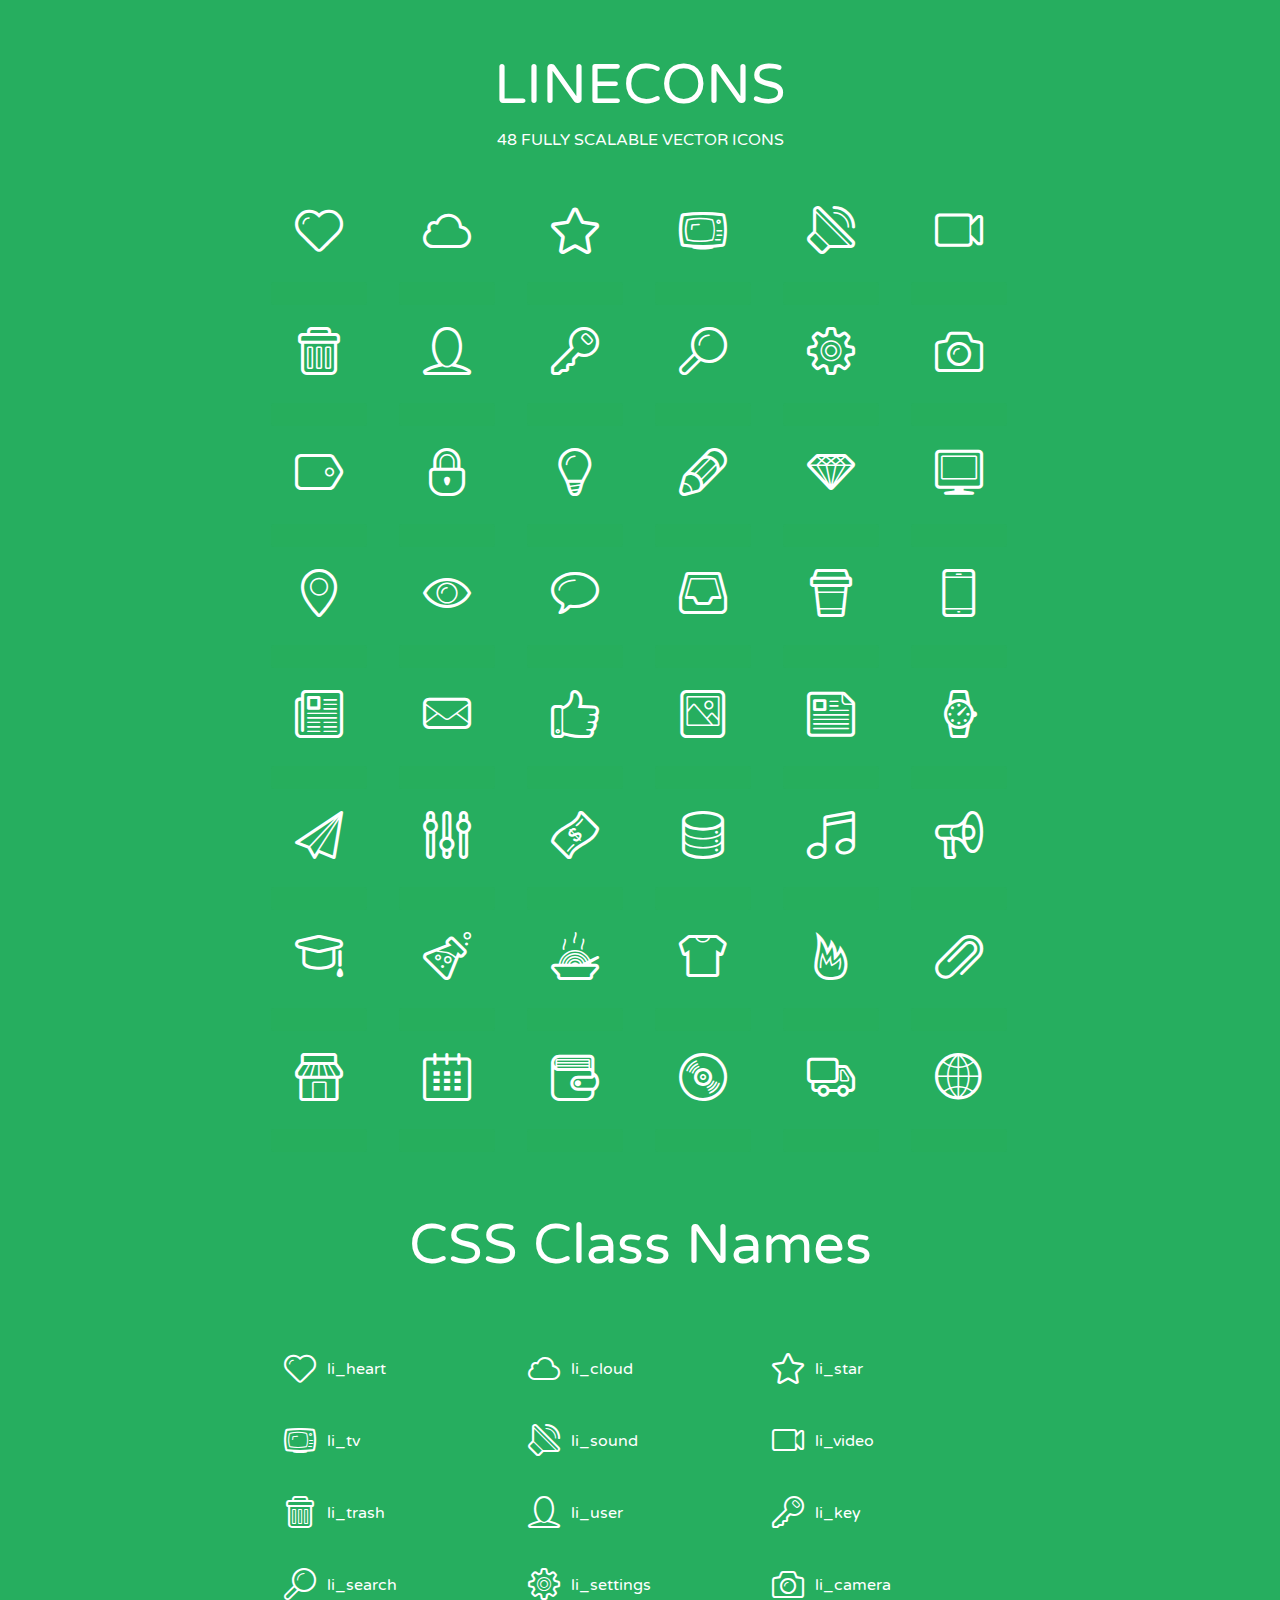
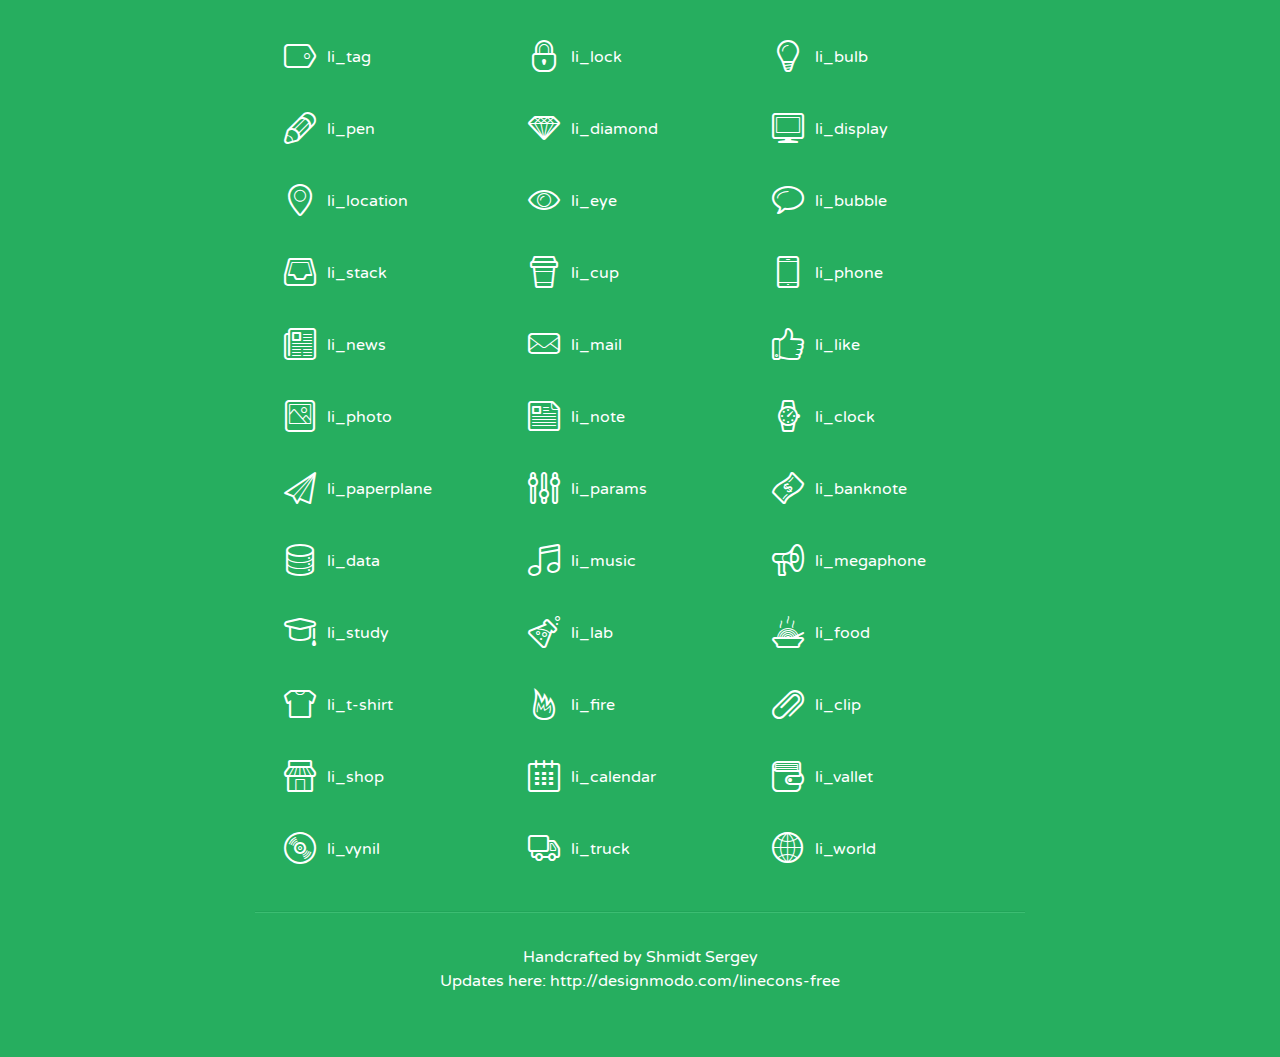
<file: src/main/resources/static/assets/lineicons/index.html>
<!doctype html>
<html>
<head>
<title>LINECONS - 48 Fully Scalable Vector Icons</title>
<link rel="stylesheet" href="style.css" />
<link href='http://fonts.googleapis.com/css?family=Varela+Round' rel='stylesheet' type='text/css'>
<!--[if lte IE 7]><script src="lte-ie7.js"></script><![endif]-->

<!-- 

Thanks http://icomoon.io/app/ for amazing service!

-->


<style>
	section, header, footer {display: block;}
	body {
		font-family: 'Varela Round', sans-serif;
		color: #333333;
		line-height: 1.5;
		font-size: 16px;
		background:#26ae5f;
		color:white;
		-moz-text-shadow: 0 1px 1px rgba(0, 0, 0, 0.21);
		-webkit-text-shadow: 0 1px 1px rgba(0, 0, 0, 0.21);
	}
	* {
		-moz-box-sizing: border-box;
		-webkit-box-sizing: border-box;
		box-sizing: border-box;
		margin: 0;
		padding: 0;
	}
	.glyph {
		float: left;
		text-align: center;
		padding: .5em;
		margin: 0 .5em;
		width: 7em;
		border-radius: .375em;
		top:0;
		position:relative;
		-webkit-transition:0.2s ease-in;
		-o-transition:0.2s ease-in;
		-moz-transition:0.2s ease-in;
		-ie-transition:0.2s ease-in;
		transition:0.2s ease-in;
	}
	.glyph input {
		width: 100%;
		text-align: center;
		font-family: consolas, monospace;
		border-radius:3px;
		border:none;
		padding:4px;
		background:#26AE5C;
		color:#26AE5C;
		-webkit-transition:0.2s ease-in;
		-o-transition:0.2s ease-in;
		-moz-transition:0.2s ease-in;
		-ie-transition:0.2s ease-in;
		transition:0.2s ease-in;
	}
	.glyph:hover input {
		background:#26ae5f;
		padding:4px;
		color:#ffffff;
	}
	.glyph:hover {
		-webkit-transition: all 0.5s ease-out;
		background:#222821;
		color:#fff;
		text-shadow: none;
		-moz-text-shadow: none;
		-webkit-text-shadow: none;
		top:-5px;
		position:relative;
	}
	.glyph input, .mtm {
		margin-top: .75em;
	}
	.w-main {
		width: 770px;
		text-align:center;
	}
	.centered {
		margin-left: auto;
		margin-right: auto;
	}
	.fs1 {
		font-size: 3em;
	}
	header {
		margin: 2em 0;
		padding-bottom: .5em;
	}
	header h1 {
		font-size: 3.5em;
		font-weight: normal;
	}
	.clearfix:before, .clearfix:after { content: ""; display: table; }
	.clearfix:after, .clear { clear: both; }
	footer {
		margin: 2em 0;
		padding: 2em 0;
		border-top: 1px solid rgb(60, 189, 114);
		box-shadow: 0 -1px rgb(33, 165, 89);
	}
	a, a:visited {
		color: #ffffff; text-decoration:none;
	}
	a:hover, a:focus {color: #222821; text-decoration:none;}
	.box1 {
		display: inline-block;
		width: 14em;
		padding: .25em .5em;
		margin: .5em 1em .5em 0;
		text-align:left;
		
	}
	.box1 span { 
		font-size:2em;
		position: relative;
		top: 0.25em;
		margin-right: 0.1em;
	}
</style>
</head>
<body>
	<div class="w-main centered">
	<section class="mtm clearfix" id="glyphs">
	<header>
		<h1>LINECONS</h1>
		<p>48 FULLY SCALABLE VECTOR ICONS</p>
	</header>
	<div class="glyph">
		<div class="fs1" aria-hidden="true" data-icon="&#xe000;"></div>
		<input type="text" readonly="readonly" value="&amp;#xe000;" />
	</div>
	<div class="glyph">
		<div class="fs1" aria-hidden="true" data-icon="&#xe001;"></div>
		<input type="text" readonly="readonly" value="&amp;#xe001;" />
	</div>
	<div class="glyph">
		<div class="fs1" aria-hidden="true" data-icon="&#xe002;"></div>
		<input type="text" readonly="readonly" value="&amp;#xe002;" />
	</div>
	<div class="glyph">
		<div class="fs1" aria-hidden="true" data-icon="&#xe003;"></div>
		<input type="text" readonly="readonly" value="&amp;#xe003;" />
	</div>
	<div class="glyph">
		<div class="fs1" aria-hidden="true" data-icon="&#xe004;"></div>
		<input type="text" readonly="readonly" value="&amp;#xe004;" />
	</div>
	<div class="glyph">
		<div class="fs1" aria-hidden="true" data-icon="&#xe005;"></div>
		<input type="text" readonly="readonly" value="&amp;#xe005;" />
	</div>
	<div class="glyph">
		<div class="fs1" aria-hidden="true" data-icon="&#xe006;"></div>
		<input type="text" readonly="readonly" value="&amp;#xe006;" />
	</div>
	<div class="glyph">
		<div class="fs1" aria-hidden="true" data-icon="&#xe007;"></div>
		<input type="text" readonly="readonly" value="&amp;#xe007;" />
	</div>
	<div class="glyph">
		<div class="fs1" aria-hidden="true" data-icon="&#xe008;"></div>
		<input type="text" readonly="readonly" value="&amp;#xe008;" />
	</div>
	<div class="glyph">
		<div class="fs1" aria-hidden="true" data-icon="&#xe009;"></div>
		<input type="text" readonly="readonly" value="&amp;#xe009;" />
	</div>
	<div class="glyph">
		<div class="fs1" aria-hidden="true" data-icon="&#xe00a;"></div>
		<input type="text" readonly="readonly" value="&amp;#xe00a;" />
	</div>
	<div class="glyph">
		<div class="fs1" aria-hidden="true" data-icon="&#xe00b;"></div>
		<input type="text" readonly="readonly" value="&amp;#xe00b;" />
	</div>
	<div class="glyph">
		<div class="fs1" aria-hidden="true" data-icon="&#xe00c;"></div>
		<input type="text" readonly="readonly" value="&amp;#xe00c;" />
	</div>
	<div class="glyph">
		<div class="fs1" aria-hidden="true" data-icon="&#xe00d;"></div>
		<input type="text" readonly="readonly" value="&amp;#xe00d;" />
	</div>
	<div class="glyph">
		<div class="fs1" aria-hidden="true" data-icon="&#xe00e;"></div>
		<input type="text" readonly="readonly" value="&amp;#xe00e;" />
	</div>
	<div class="glyph">
		<div class="fs1" aria-hidden="true" data-icon="&#xe00f;"></div>
		<input type="text" readonly="readonly" value="&amp;#xe00f;" />
	</div>
	<div class="glyph">
		<div class="fs1" aria-hidden="true" data-icon="&#xe010;"></div>
		<input type="text" readonly="readonly" value="&amp;#xe010;" />
	</div>
	<div class="glyph">
		<div class="fs1" aria-hidden="true" data-icon="&#xe011;"></div>
		<input type="text" readonly="readonly" value="&amp;#xe011;" />
	</div>
	<div class="glyph">
		<div class="fs1" aria-hidden="true" data-icon="&#xe012;"></div>
		<input type="text" readonly="readonly" value="&amp;#xe012;" />
	</div>
	<div class="glyph">
		<div class="fs1" aria-hidden="true" data-icon="&#xe013;"></div>
		<input type="text" readonly="readonly" value="&amp;#xe013;" />
	</div>
	<div class="glyph">
		<div class="fs1" aria-hidden="true" data-icon="&#xe014;"></div>
		<input type="text" readonly="readonly" value="&amp;#xe014;" />
	</div>
	<div class="glyph">
		<div class="fs1" aria-hidden="true" data-icon="&#xe015;"></div>
		<input type="text" readonly="readonly" value="&amp;#xe015;" />
	</div>
	<div class="glyph">
		<div class="fs1" aria-hidden="true" data-icon="&#xe016;"></div>
		<input type="text" readonly="readonly" value="&amp;#xe016;" />
	</div>
	<div class="glyph">
		<div class="fs1" aria-hidden="true" data-icon="&#xe017;"></div>
		<input type="text" readonly="readonly" value="&amp;#xe017;" />
	</div>
	<div class="glyph">
		<div class="fs1" aria-hidden="true" data-icon="&#xe018;"></div>
		<input type="text" readonly="readonly" value="&amp;#xe018;" />
	</div>
	<div class="glyph">
		<div class="fs1" aria-hidden="true" data-icon="&#xe019;"></div>
		<input type="text" readonly="readonly" value="&amp;#xe019;" />
	</div>
	<div class="glyph">
		<div class="fs1" aria-hidden="true" data-icon="&#xe01a;"></div>
		<input type="text" readonly="readonly" value="&amp;#xe01a;" />
	</div>
	<div class="glyph">
		<div class="fs1" aria-hidden="true" data-icon="&#xe01b;"></div>
		<input type="text" readonly="readonly" value="&amp;#xe01b;" />
	</div>
	<div class="glyph">
		<div class="fs1" aria-hidden="true" data-icon="&#xe01c;"></div>
		<input type="text" readonly="readonly" value="&amp;#xe01c;" />
	</div>
	<div class="glyph">
		<div class="fs1" aria-hidden="true" data-icon="&#xe01d;"></div>
		<input type="text" readonly="readonly" value="&amp;#xe01d;" />
	</div>
	<div class="glyph">
		<div class="fs1" aria-hidden="true" data-icon="&#xe01e;"></div>
		<input type="text" readonly="readonly" value="&amp;#xe01e;" />
	</div>
	<div class="glyph">
		<div class="fs1" aria-hidden="true" data-icon="&#xe01f;"></div>
		<input type="text" readonly="readonly" value="&amp;#xe01f;" />
	</div>
	<div class="glyph">
		<div class="fs1" aria-hidden="true" data-icon="&#xe020;"></div>
		<input type="text" readonly="readonly" value="&amp;#xe020;" />
	</div>
	<div class="glyph">
		<div class="fs1" aria-hidden="true" data-icon="&#xe021;"></div>
		<input type="text" readonly="readonly" value="&amp;#xe021;" />
	</div>
	<div class="glyph">
		<div class="fs1" aria-hidden="true" data-icon="&#xe022;"></div>
		<input type="text" readonly="readonly" value="&amp;#xe022;" />
	</div>
	<div class="glyph">
		<div class="fs1" aria-hidden="true" data-icon="&#xe023;"></div>
		<input type="text" readonly="readonly" value="&amp;#xe023;" />
	</div>
	<div class="glyph">
		<div class="fs1" aria-hidden="true" data-icon="&#xe024;"></div>
		<input type="text" readonly="readonly" value="&amp;#xe024;" />
	</div>
	<div class="glyph">
		<div class="fs1" aria-hidden="true" data-icon="&#xe025;"></div>
		<input type="text" readonly="readonly" value="&amp;#xe025;" />
	</div>
	<div class="glyph">
		<div class="fs1" aria-hidden="true" data-icon="&#xe026;"></div>
		<input type="text" readonly="readonly" value="&amp;#xe026;" />
	</div>
	<div class="glyph">
		<div class="fs1" aria-hidden="true" data-icon="&#xe027;"></div>
		<input type="text" readonly="readonly" value="&amp;#xe027;" />
	</div>
	<div class="glyph">
		<div class="fs1" aria-hidden="true" data-icon="&#xe028;"></div>
		<input type="text" readonly="readonly" value="&amp;#xe028;" />
	</div>
	<div class="glyph">
		<div class="fs1" aria-hidden="true" data-icon="&#xe029;"></div>
		<input type="text" readonly="readonly" value="&amp;#xe029;" />
	</div>
	<div class="glyph">
		<div class="fs1" aria-hidden="true" data-icon="&#xe02a;"></div>
		<input type="text" readonly="readonly" value="&amp;#xe02a;" />
	</div>
	<div class="glyph">
		<div class="fs1" aria-hidden="true" data-icon="&#xe02b;"></div>
		<input type="text" readonly="readonly" value="&amp;#xe02b;" />
	</div>
	<div class="glyph">
		<div class="fs1" aria-hidden="true" data-icon="&#xe02c;"></div>
		<input type="text" readonly="readonly" value="&amp;#xe02c;" />
	</div>
	<div class="glyph">
		<div class="fs1" aria-hidden="true" data-icon="&#xe02d;"></div>
		<input type="text" readonly="readonly" value="&amp;#xe02d;" />
	</div>
	<div class="glyph">
		<div class="fs1" aria-hidden="true" data-icon="&#xe02e;"></div>
		<input type="text" readonly="readonly" value="&amp;#xe02e;" />
	</div>
	<div class="glyph">
		<div class="fs1" aria-hidden="true" data-icon="&#xe02f;"></div>
		<input type="text" readonly="readonly" value="&amp;#xe02f;" />
	</div>
	</section>
	<div class="clear"></div>
	<section class="mtm clearfix" id="glyphs">
	<header>
		<h1>CSS Class Names</h1>
	</header>
	<span class="box1">
		<span aria-hidden="true" class="li_heart"></span>
		&nbsp;li_heart
	</span>
	<span class="box1">
		<span aria-hidden="true" class="li_cloud"></span>
		&nbsp;li_cloud
	</span>
	<span class="box1">
		<span aria-hidden="true" class="li_star"></span>
		&nbsp;li_star
	</span>
	<span class="box1">
		<span aria-hidden="true" class="li_tv"></span>
		&nbsp;li_tv
	</span>
	<span class="box1">
		<span aria-hidden="true" class="li_sound"></span>
		&nbsp;li_sound
	</span>
	<span class="box1">
		<span aria-hidden="true" class="li_video"></span>
		&nbsp;li_video
	</span>
	<span class="box1">
		<span aria-hidden="true" class="li_trash"></span>
		&nbsp;li_trash
	</span>
	<span class="box1">
		<span aria-hidden="true" class="li_user"></span>
		&nbsp;li_user
	</span>
	<span class="box1">
		<span aria-hidden="true" class="li_key"></span>
		&nbsp;li_key
	</span>
	<span class="box1">
		<span aria-hidden="true" class="li_search"></span>
		&nbsp;li_search
	</span>
	<span class="box1">
		<span aria-hidden="true" class="li_settings"></span>
		&nbsp;li_settings
	</span>
	<span class="box1">
		<span aria-hidden="true" class="li_camera"></span>
		&nbsp;li_camera
	</span>
	<span class="box1">
		<span aria-hidden="true" class="li_tag"></span>
		&nbsp;li_tag
	</span>
	<span class="box1">
		<span aria-hidden="true" class="li_lock"></span>
		&nbsp;li_lock
	</span>
	<span class="box1">
		<span aria-hidden="true" class="li_bulb"></span>
		&nbsp;li_bulb
	</span>
	<span class="box1">
		<span aria-hidden="true" class="li_pen"></span>
		&nbsp;li_pen
	</span>
	<span class="box1">
		<span aria-hidden="true" class="li_diamond"></span>
		&nbsp;li_diamond
	</span>
	<span class="box1">
		<span aria-hidden="true" class="li_display"></span>
		&nbsp;li_display
	</span>
	<span class="box1">
		<span aria-hidden="true" class="li_location"></span>
		&nbsp;li_location
	</span>
	<span class="box1">
		<span aria-hidden="true" class="li_eye"></span>
		&nbsp;li_eye
	</span>
	<span class="box1">
		<span aria-hidden="true" class="li_bubble"></span>
		&nbsp;li_bubble
	</span>
	<span class="box1">
		<span aria-hidden="true" class="li_stack"></span>
		&nbsp;li_stack
	</span>
	<span class="box1">
		<span aria-hidden="true" class="li_cup"></span>
		&nbsp;li_cup
	</span>
	<span class="box1">
		<span aria-hidden="true" class="li_phone"></span>
		&nbsp;li_phone
	</span>
	<span class="box1">
		<span aria-hidden="true" class="li_news"></span>
		&nbsp;li_news
	</span>
	<span class="box1">
		<span aria-hidden="true" class="li_mail"></span>
		&nbsp;li_mail
	</span>
	<span class="box1">
		<span aria-hidden="true" class="li_like"></span>
		&nbsp;li_like
	</span>
	<span class="box1">
		<span aria-hidden="true" class="li_photo"></span>
		&nbsp;li_photo
	</span>
	<span class="box1">
		<span aria-hidden="true" class="li_note"></span>
		&nbsp;li_note
	</span>
	<span class="box1">
		<span aria-hidden="true" class="li_clock"></span>
		&nbsp;li_clock
	</span>
	<span class="box1">
		<span aria-hidden="true" class="li_paperplane"></span>
		&nbsp;li_paperplane
	</span>
	<span class="box1">
		<span aria-hidden="true" class="li_params"></span>
		&nbsp;li_params
	</span>
	<span class="box1">
		<span aria-hidden="true" class="li_banknote"></span>
		&nbsp;li_banknote
	</span>
	<span class="box1">
		<span aria-hidden="true" class="li_data"></span>
		&nbsp;li_data
	</span>
	<span class="box1">
		<span aria-hidden="true" class="li_music"></span>
		&nbsp;li_music
	</span>
	<span class="box1">
		<span aria-hidden="true" class="li_megaphone"></span>
		&nbsp;li_megaphone
	</span>
	<span class="box1">
		<span aria-hidden="true" class="li_study"></span>
		&nbsp;li_study
	</span>
	<span class="box1">
		<span aria-hidden="true" class="li_lab"></span>
		&nbsp;li_lab
	</span>
	<span class="box1">
		<span aria-hidden="true" class="li_food"></span>
		&nbsp;li_food
	</span>
	<span class="box1">
		<span aria-hidden="true" class="li_t-shirt"></span>
		&nbsp;li_t-shirt
	</span>
	<span class="box1">
		<span aria-hidden="true" class="li_fire"></span>
		&nbsp;li_fire
	</span>
	<span class="box1">
		<span aria-hidden="true" class="li_clip"></span>
		&nbsp;li_clip
	</span>
	<span class="box1">
		<span aria-hidden="true" class="li_shop"></span>
		&nbsp;li_shop
	</span>
	<span class="box1">
		<span aria-hidden="true" class="li_calendar"></span>
		&nbsp;li_calendar
	</span>
	<span class="box1">
		<span aria-hidden="true" class="li_vallet"></span>
		&nbsp;li_vallet
	</span>
	<span class="box1">
		<span aria-hidden="true" class="li_vynil"></span>
		&nbsp;li_vynil
	</span>
	<span class="box1">
		<span aria-hidden="true" class="li_truck"></span>
		&nbsp;li_truck
	</span>
	<span class="box1">
		<span aria-hidden="true" class="li_world"></span>
		&nbsp;li_world
	</span>
	</section>
	<footer>
		<p>Handcrafted by <a href="http://shmidt.in">Shmidt Sergey</a></p>
		<p>Updates here: <a href="http://designmodo.com/linecons-free">http://designmodo.com/linecons-free</a></p>
	</footer>
	</div>
	<script>
	document.getElementById("glyphs").addEventListener("click", function(e) {
		var target = e.target;
		if (target.tagName === "INPUT") {
			target.select();
		}
	});
	</script>
</body>
</html>
</file>
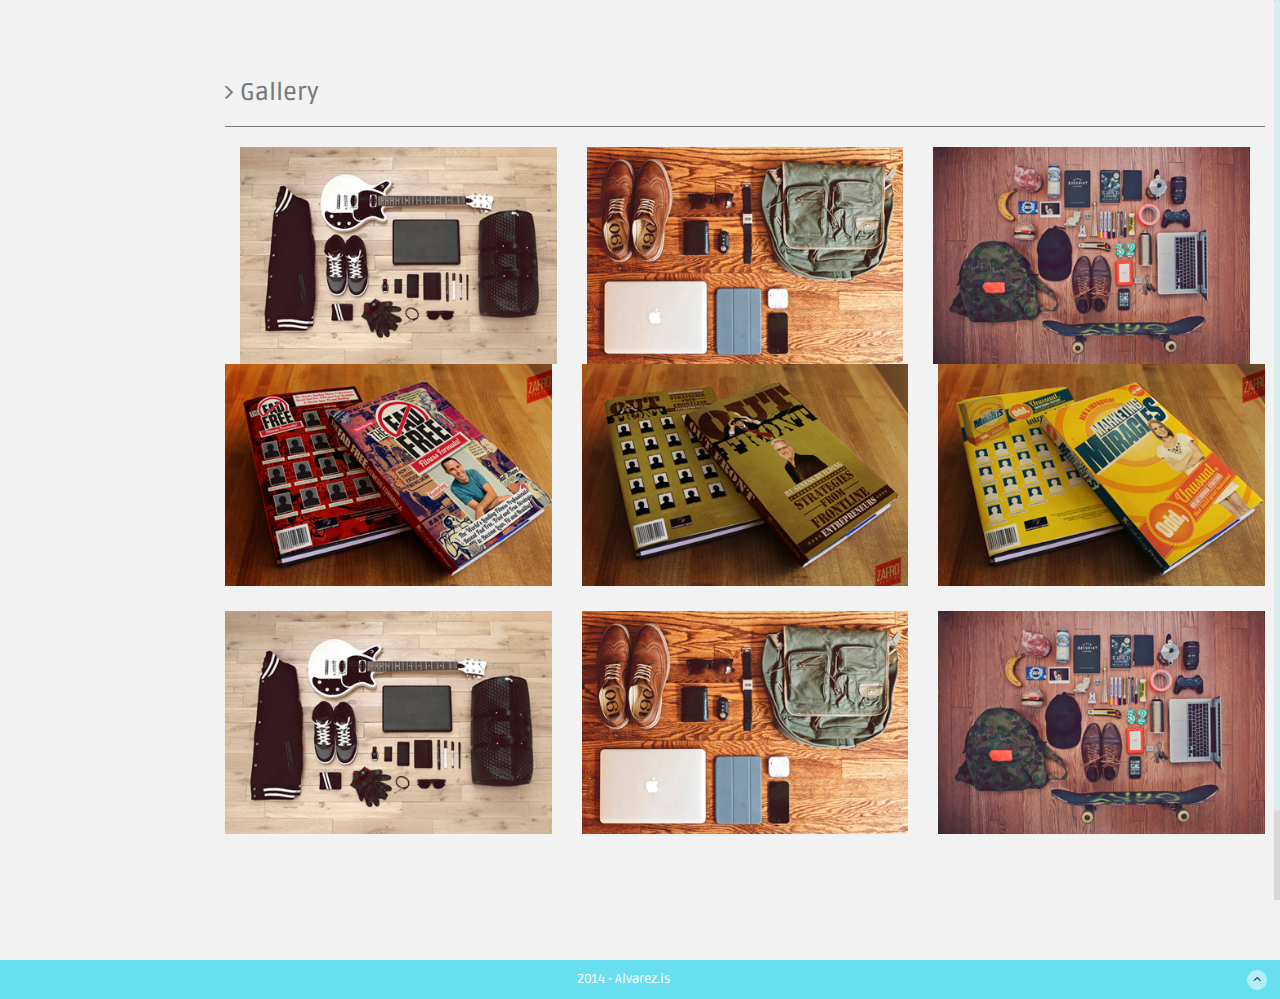
<file: src/main/resources/static/test.html>
<!DOCTYPE html>
<html lang="en">
<head>
  <meta charset="utf-8">
  <meta name="viewport" content="width=device-width, initial-scale=1.0">
  <meta name="description" content="">
  <meta name="author" content="Dashboard">
  <meta name="keyword" content="Dashboard, Bootstrap, Admin, Template, Theme, Responsive, Fluid, Retina">

  <title>DASHGUM - Bootstrap Admin Template</title>

  <!-- Bootstrap core CSS -->
  <link href="assets/css/bootstrap.css" rel="stylesheet">
  <!--external css-->
  <link href="assets/font-awesome/css/font-awesome.css" rel="stylesheet" />
  <link href="assets/js/fancybox/jquery.fancybox.css" rel="stylesheet" />
  <!-- Custom styles for this template -->
  <link href="assets/css/style.css" rel="stylesheet">
  <link href="assets/css/style-responsive.css" rel="stylesheet">

  <script src="assets/js/jquery.js"></script>


  <!-- HTML5 shim and Respond.js IE8 support of HTML5 elements and media queries -->
  <!--[if lt IE 9]>
  <script src="https://oss.maxcdn.com/libs/html5shiv/3.7.0/html5shiv.js"></script>
  <script src="https://oss.maxcdn.com/libs/respond.js/1.4.2/respond.min.js"></script>
  <![endif]-->
</head>

<body>

<section id="container" >
<!-- **********************************************************************************************************************************************************
TOP BAR CONTENT & NOTIFICATIONS
*********************************************************************************************************************************************************** -->


<!-- **********************************************************************************************************************************************************
MAIN CONTENT
*********************************************************************************************************************************************************** -->
<!--main content start-->
<section id="main-content">
  <section class="wrapper site-min-height">
    <h3><i class="fa fa-angle-right"></i> Gallery</h3>
    <hr>
    <div class="">
      <div class="col-lg-4 col-md-4 col-sm-4 col-xs-12 desc">
        <div class="project-wrapper">
          <div class="project">
            <div class="photo-wrapper">
              <div class="photo">
                <a class="fancybox" href="assets/img/portfolio/port04.jpg"><img class="img-responsive" src="assets/img/portfolio/port04.jpg" alt=""></a>
              </div>
              <div class="overlay"></div>
            </div>
          </div>
        </div>
      </div><!-- col-lg-4 -->

      <div class="col-lg-4 col-md-4 col-sm-4 col-xs-12 desc">
        <div class="project-wrapper">
          <div class="project">
            <div class="photo-wrapper">
              <div class="photo">
                <a class="fancybox" href="assets/img/portfolio/port05.jpg"><img class="img-responsive" src="assets/img/portfolio/port05.jpg" alt=""></a>
              </div>
              <div class="overlay"></div>
            </div>
          </div>
        </div>
      </div><!-- col-lg-4 -->

      <div class="col-lg-4 col-md-4 col-sm-4 col-xs-12 desc">
        <div class="project-wrapper">
          <div class="project">
            <div class="photo-wrapper">
              <div class="photo">
                <a class="fancybox" href="assets/img/portfolio/port06.jpg"><img class="img-responsive" src="assets/img/portfolio/port06.jpg" alt=""></a>
              </div>
              <div class="overlay"></div>
            </div>
          </div>
        </div>
      </div><!-- col-lg-4 -->
    </div><!-- /row -->

    <div class="row mt">
      <div class="col-lg-4 col-md-4 col-sm-4 col-xs-12 desc">
        <div class="project-wrapper">
          <div class="project">
            <div class="photo-wrapper">
              <div class="photo">
                <a class="fancybox" href="assets/img/portfolio/port01.jpg"><img class="img-responsive" src="assets/img/portfolio/port01.jpg" alt=""></a>
              </div>
              <div class="overlay"></div>
            </div>
          </div>
        </div>
      </div><!-- col-lg-4 -->

      <div class="col-lg-4 col-md-4 col-sm-4 col-xs-12 desc">
        <div class="project-wrapper">
          <div class="project">
            <div class="photo-wrapper">
              <div class="photo">
                <a class="fancybox" href="assets/img/portfolio/port02.jpg"><img class="img-responsive" src="assets/img/portfolio/port02.jpg" alt=""></a>
              </div>
              <div class="overlay"></div>
            </div>
          </div>
        </div>
      </div><!-- col-lg-4 -->

      <div class="col-lg-4 col-md-4 col-sm-4 col-xs-12 desc">
        <div class="project-wrapper">
          <div class="project">
            <div class="photo-wrapper">
              <div class="photo">
                <a class="fancybox" href="assets/img/portfolio/port03.jpg"><img class="img-responsive" src="assets/img/portfolio/port03.jpg" alt=""></a>
              </div>
              <div class="overlay"></div>
            </div>
          </div>
        </div>
      </div><!-- col-lg-4 -->
    </div><!-- /row -->

    <div class="row mt mb">
      <div class="col-lg-4 col-md-4 col-sm-4 col-xs-12 desc">
        <div class="project-wrapper">
          <div class="project">
            <div class="photo-wrapper">
              <div class="photo">
                <a class="fancybox" href="assets/img/portfolio/port04.jpg"><img class="img-responsive" src="assets/img/portfolio/port04.jpg" alt=""></a>
              </div>
              <div class="overlay"></div>
            </div>
          </div>
        </div>
      </div><!-- col-lg-4 -->

      <div class="col-lg-4 col-md-4 col-sm-4 col-xs-12 desc">
        <div class="project-wrapper">
          <div class="project">
            <div class="photo-wrapper">
              <div class="photo">
                <a class="fancybox" href="assets/img/portfolio/port05.jpg"><img class="img-responsive" src="assets/img/portfolio/port05.jpg" alt=""></a>
              </div>
              <div class="overlay"></div>
            </div>
          </div>
        </div>
      </div><!-- col-lg-4 -->

      <div class="col-lg-4 col-md-4 col-sm-4 col-xs-12 desc">
        <div class="project-wrapper">
          <div class="project">
            <div class="photo-wrapper">
              <div class="photo">
                <a class="fancybox" href="assets/img/portfolio/port06.jpg"><img class="img-responsive" src="assets/img/portfolio/port06.jpg" alt=""></a>
              </div>
              <div class="overlay"></div>
            </div>
          </div>
        </div>
      </div><!-- col-lg-4 -->
    </div><!-- /row -->

  </section><! --/wrapper -->
</section><!-- /MAIN CONTENT -->

<!--main content end-->
<!--footer start-->
<footer class="site-footer">
  <div class="text-center">
    2014 - Alvarez.is
    <a href="gallery.html#" class="go-top">
      <i class="fa fa-angle-up"></i>
    </a>
  </div>
</footer>
<!--footer end-->
</section>

<!-- js placed at the end of the document so the pages load faster -->
<script src="assets/js/fancybox/jquery.fancybox.js"></script>
<script src="assets/js/bootstrap.min.js"></script>
<script class="include" type="text/javascript" src="assets/js/jquery.dcjqaccordion.2.7.js"></script>
<script src="assets/js/jquery.scrollTo.min.js"></script>
<script src="assets/js/jquery.nicescroll.js" type="text/javascript"></script>


<!--common script for all pages-->
<script src="assets/js/common-scripts.js"></script>

<!--script for this page-->

<script type="text/javascript">
  $(function() {
    //    fancybox
    //jQuery(".fancybox").fancybox();
  });

</script>

<script>
  //custom select box

  $(function(){
    $("select.styled").customSelect();
  });

</script>

</body>
</html>
</file>
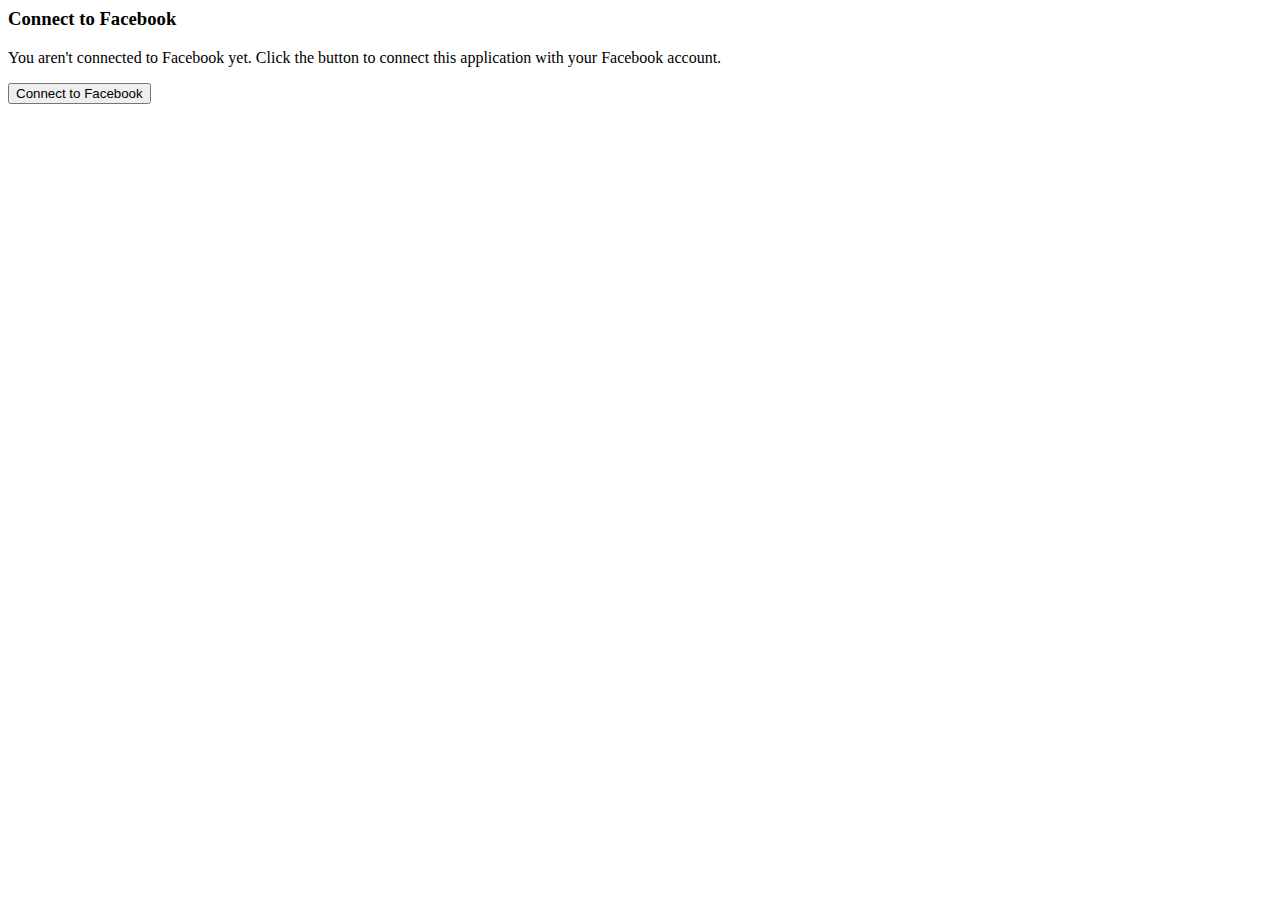
<file: src/main/resources/static/connect/facebookConnect.html>
<html>
	<head>
		<title>Hello Facebook</title>
	</head>
	<body>
		<h3>Connect to Facebook</h3>
		
		<form action="/connect/facebook" method="POST">
			<input type="hidden" name="scope" value="public_profile" />
			<!--<input type="hidden" name="scope" value="read_stream" />-->
			<div class="formInfo">
				<p>You aren't connected to Facebook yet. Click the button to connect this application with your Facebook account.</p>
			</div>
			<p><button type="submit">Connect to Facebook</button></p>
		</form>
	</body>
</html>
</file>
<file: src/main/resources/static/assets/lineicons/style.css>
@font-face {
	font-family: 'linecons';
	src:url('fonts/linecons.eot');
}
@font-face {
	font-family: 'linecons';
	src: url([data-uri]) format('svg'),
		 url([data-uri]) format('truetype');
	font-weight: normal;
	font-style: normal;
}

/* Use the following CSS code if you want to use data attributes for inserting your icons */
[data-icon]:before {
	font-family: 'linecons';
	content: attr(data-icon);
	speak: none;
	font-weight: normal;
	line-height: 1;
	-webkit-font-smoothing: antialiased;
}

/* Use the following CSS code if you want to have a class per icon */
[class^="li_"]:before, [class*=" li_"]:before {
	font-family: 'linecons';
	font-style: normal;
	speak: none;
	font-weight: normal;
	line-height: 1;
	-webkit-font-smoothing: antialiased;
}
.li_heart:before {
	content: "\e000";
}
.li_cloud:before {
	content: "\e001";
}
.li_star:before {
	content: "\e002";
}
.li_tv:before {
	content: "\e003";
}
.li_sound:before {
	content: "\e004";
}
.li_video:before {
	content: "\e005";
}
.li_trash:before {
	content: "\e006";
}
.li_user:before {
	content: "\e007";
}
.li_key:before {
	content: "\e008";
}
.li_search:before {
	content: "\e009";
}
.li_settings:before {
	content: "\e00a";
}
.li_camera:before {
	content: "\e00b";
}
.li_tag:before {
	content: "\e00c";
}
.li_lock:before {
	content: "\e00d";
}
.li_bulb:before {
	content: "\e00e";
}
.li_pen:before {
	content: "\e00f";
}
.li_diamond:before {
	content: "\e010";
}
.li_display:before {
	content: "\e011";
}
.li_location:before {
	content: "\e012";
}
.li_eye:before {
	content: "\e013";
}
.li_bubble:before {
	content: "\e014";
}
.li_stack:before {
	content: "\e015";
}
.li_cup:before {
	content: "\e016";
}
.li_phone:before {
	content: "\e017";
}
.li_news:before {
	content: "\e018";
}
.li_mail:before {
	content: "\e019";
}
.li_like:before {
	content: "\e01a";
}
.li_photo:before {
	content: "\e01b";
}
.li_note:before {
	content: "\e01c";
}
.li_clock:before {
	content: "\e01d";
}
.li_paperplane:before {
	content: "\e01e";
}
.li_params:before {
	content: "\e01f";
}
.li_banknote:before {
	content: "\e020";
}
.li_data:before {
	content: "\e021";
}
.li_music:before {
	content: "\e022";
}
.li_megaphone:before {
	content: "\e023";
}
.li_study:before {
	content: "\e024";
}
.li_lab:before {
	content: "\e025";
}
.li_food:before {
	content: "\e026";
}
.li_t-shirt:before {
	content: "\e027";
}
.li_fire:before {
	content: "\e028";
}
.li_clip:before {
	content: "\e029";
}
.li_shop:before {
	content: "\e02a";
}
.li_calendar:before {
	content: "\e02b";
}
.li_vallet:before {
	content: "\e02c";
}
.li_vynil:before {
	content: "\e02d";
}
.li_truck:before {
	content: "\e02e";
}
.li_world:before {
	content: "\e02f";
}
</file>
<file: src/main/resources/static/assets/css/style-responsive.css>
@media (min-width: 980px) {
    /*-----*/
    .custom-bar-chart {
        margin-bottom: 40px;
    }

}

@media (min-width: 768px) and (max-width: 979px) {

    /*-----*/
    .custom-bar-chart {
        margin-bottom: 40px;
    }

    /*chat room*/


}

@media (max-width: 768px) {

    .header {
        position: absolute;
    }

    /*sidebar*/

    #sidebar {
        height: auto;
        overflow: hidden;
        position: absolute;
        width: 100%;
        z-index: 1001;
    }


    /* body container */
    #main-content {
        margin: 0px!important;
        position: none !important;
    }

    #sidebar > ul > li > a > span {
        line-height: 35px;
    }

    #sidebar > ul > li {
        margin: 0 10px 5px 10px;
    }
    #sidebar > ul > li > a {
        height:35px;
        line-height:35px;
        padding: 0 10px;
        text-align: left;
    }
    #sidebar > ul > li > a i{
        /*display: none !important;*/
    }

    #sidebar ul > li > a .arrow, #sidebar > ul > li > a .arrow.open {
        margin-right: 10px;
        margin-top: 15px;
    }

    #sidebar ul > li.active > a .arrow, #sidebar ul > li > a:hover .arrow, #sidebar ul > li > a:focus .arrow,
    #sidebar > ul > li.active > a .arrow.open, #sidebar > ul > li > a:hover .arrow.open, #sidebar > ul > li > a:focus .arrow.open{
        margin-top: 15px;
    }

    #sidebar > ul > li > a, #sidebar > ul > li > ul.sub > li {
        width: 100%;
    }
    #sidebar > ul > li > ul.sub > li > a {
        background: transparent !important ;
    }
    #sidebar > ul > li > ul.sub > li > a:hover {
        
    }


    /* sidebar */
    #sidebar {
        margin: 0px !important;
    }

    /* sidebar collabler */
    #sidebar .btn-navbar.collapsed .arrow {
        display: none;
    }

    #sidebar .btn-navbar .arrow {
        position: absolute;
        right: 35px;
        width: 0;
        height: 0;
        top:48px;
        border-bottom: 15px solid #282e36;
        border-left: 15px solid transparent;
        border-right: 15px solid transparent;
    }


    /*---------*/

    .modal-footer .btn {
        margin-bottom: 0px !important;
    }

    .btn {
        margin-bottom: 5px;
    }


    /* full calendar fix */
    .fc-header-right {
        left:25px;
        position: absolute;
    }

    .fc-header-left .fc-button {
        margin: 0px !important;
        top: -10px !important;
    }

    .fc-header-right .fc-button {
        margin: 0px !important;
        top: -50px !important;
    }

    .fc-state-active, .fc-state-active .fc-button-inner, .fc-state-hover, .fc-state-hover .fc-button-inner {
        background: none !important;
        color: #FFFFFF !important;
    }

    .fc-state-default, .fc-state-default .fc-button-inner {
        background: none !important;
    }

    .fc-button {
        border: none !important;
        margin-right: 2px;
    }

    .fc-view {
        top: 0px !important;
    }

    .fc-button .fc-button-inner {
        margin: 0px !important;
        padding: 2px !important;
        border: none !important;
        margin-right: 2px !important;
        background-color: #fafafa !important;
        background-image: -moz-linear-gradient(top, #fafafa, #efefef) !important;
        background-image: -webkit-gradient(linear, 0 0, 0 100%, from(#fafafa), to(#efefef)) !important;
        background-image: -webkit-linear-gradient(top, #fafafa, #efefef) !important;
        background-image: -o-linear-gradient(top, #fafafa, #efefef) !important;
        background-image: linear-gradient(to bottom, #fafafa, #efefef) !important;
        filter: progid:dximagetransform.microsoft.gradient(startColorstr='#fafafa', endColorstr='#efefef', GradientType=0) !important;
        -webkit-box-shadow: 0 1px 0px rgba(255, 255, 255, .8) !important;
        -moz-box-shadow: 0 1px 0px rgba(255, 255, 255, .8) !important;
        box-shadow: 0 1px 0px rgba(255, 255, 255, .8) !important;
        -webkit-border-radius: 3px !important;
        -moz-border-radius: 3px !important;
        border-radius: 3px !important;
        color: #646464 !important;
        border: 1px solid #ddd !important;
        text-shadow: 0 1px 0px rgba(255, 255, 255, .6) !important;
        text-align: center;
    }

    .fc-button.fc-state-disabled .fc-button-inner {
        color: #bcbbbb !important;
    }

    .fc-button.fc-state-active .fc-button-inner {
        background-color: #e5e4e4 !important;
        background-image: -moz-linear-gradient(top, #e5e4e4, #dddcdc) !important;
        background-image: -webkit-gradient(linear, 0 0, 0 100%, from(#e5e4e4), to(#dddcdc)) !important;
        background-image: -webkit-linear-gradient(top, #e5e4e4, #dddcdc) !important;
        background-image: -o-linear-gradient(top, #e5e4e4, #dddcdc) !important;
        background-image: linear-gradient(to bottom, #e5e4e4, #dddcdc) !important;
        filter: progid:dximagetransform.microsoft.gradient(startColorstr='#e5e4e4', endColorstr='#dddcdc', GradientType=0) !important;
    }

    .fc-content {
        margin-top: 50px;
    }

    .fc-header-title h2 {
        line-height: 40px !important;
        font-size: 12px !important;
    }

    .fc-header {
        margin-bottom:0px !important;
    }

    /*--*/

    /*.chart-position {*/
        /*margin-top: 0px;*/
    /*}*/

    .stepy-titles li {
        margin: 10px 3px;
    }

    /*-----*/
    .custom-bar-chart {
        margin-bottom: 40px;
    }

    /*menu icon plus minus*/
    .dcjq-icon {
        top: 10px;
    }
    ul.sidebar-menu li ul.sub li a {
        padding: 0;
    }

    /*---*/

    .img-responsive {
        width: 100%;
    }

}



@media (max-width: 480px) {

    .notify-row, .search, .dont-show , .inbox-head .sr-input, .inbox-head .sr-btn{
        display: none;
    }

    #top_menu .nav > li, ul.top-menu > li {
        float: right;
    }
    .hidden-phone {
        display: none !important;
    }

    .chart-position {
       margin-top: 0px;
     }

    .navbar-inverse .navbar-toggle:hover, .navbar-inverse .navbar-toggle:focus {
        background-color: #ccc;
        border-color:#ccc ;
    }

}

@media (max-width:320px) {
    .login-social-link a {
        padding: 15px 17px !important;
    }

    .notify-row, .search, .dont-show, .inbox-head .sr-input, .inbox-head .sr-btn {
        display: none;
    }

    #top_menu .nav > li, ul.top-menu > li {
        float: right;
    }

    .hidden-phone {
        display: none !important;
    }

    .chart-position {
        margin-top: 0px;
    }

    .lock-wrapper {
        margin: 10% auto;
        max-width: 310px;
    }
    .lock-input {
        width: 82%;
    }

    .cmt-form {
        display: inline-block;
        width: 75%;
    }

}
</file>
<file: src/main/resources/static/assets/css/style.css>
/*
Template Name: DASHGUM FREE - Bootstrap 3.2 Admin Theme
Template Version: 1.0
Author: Carlos Alvarez
Website: http://blacktie.co
Premium: http://www.gridgum.com
*/

/* Import fonts */
@import url(http://fonts.googleapis.com/css?family=Ruda:400,700,900);

/* BASIC THEME CONFIGURATION */
body {
    color: #797979;
	background: #f2f2f2;
    font-family: 'Ruda', sans-serif;
    padding: 0px !important;
    margin: 0px !important;
    font-size:13px;
}

ul li {
    list-style: none;
}

a, a:hover, a:focus {
    text-decoration: none;
    outline: none;
}
::selection {

    background: #68dff0;
    color: #fff;
}
::-moz-selection {
    background: #68dff0;
    color: #fff;
}

#container {
    width: 100%;
    height: 100%;
}

/* Bootstrap Modifications */
.modal-header {
	background: #68dff0;
}

.modal-title {
	color: white;
}

.btn-round {
	border-radius: 20px;
	-webkit-border-radius: 20px;
}

.accordion-heading .accordion-toggle {
	display: block;
	cursor: pointer;
	border-top: 1px solid #F5F5F5;
	padding: 5px 0px;
	line-height: 28.75px;
	text-transform: uppercase;
	color: #1a1a1a;
	background-color: #ffffff;
	outline: none !important;
	text-decoration: none;
}	



/*Theme Backgrounds*/

.bg-theme {
	background-color: #68dff0;
}

.bg-theme02 {
	background-color: #ac92ec;
}

.bg-theme03 {
  background-color: #48cfad;
}

.bg-theme04 {
  background-color: #ed5565;
}
/*Theme Buttons*/

.btn-theme {
  color: #fff;
  background-color: #68dff0;
  border-color: #48bcb4;
}
.btn-theme:hover,
.btn-theme:focus,
.btn-theme:active,
.btn-theme.active,
.open .dropdown-toggle.btn-theme {
  color: #fff;
  background-color: #48bcb4;
  border-color: #48bcb4;
}

.btn-theme02 {
  color: #fff;
  background-color: #ac92ec;
  border-color: #967adc;
}
.btn-theme02:hover,
.btn-theme02:focus,
.btn-theme02:active,
.btn-theme02.active,
.open .dropdown-toggle.btn-theme02 {
  color: #fff;
  background-color: #967adc;
  border-color: #967adc;
}

.btn-theme03 {
  color: #fff;
  background-color: #48cfad;
  border-color: #37bc9b;
}
.btn-theme03:hover,
.btn-theme03:focus,
.btn-theme03:active,
.btn-theme03.active,
.open .dropdown-toggle.btn-theme03 {
  color: #fff;
  background-color: #37bc9b;
  border-color: #37bc9b;
}

.btn-theme04 {
  color: #fff;
  background-color: #ed5565;
  border-color: #da4453;
}
.btn-theme04:hover,
.btn-theme04:focus,
.btn-theme04:active,
.btn-theme04.active,
.open .dropdown-toggle.btn-theme04 {
  color: #fff;
  background-color: #da4453;
  border-color: #da4453;
}

.btn-clear-g {
	color: #48bcb4;
	background: transparent;
	border-color: #48bcb4;
}

.btn-clear-g:hover {
	color: white;
}

hr {
  margin-top: 20px;
  margin-bottom: 20px;
  border: 0;
  border-top: 1px solid #797979;
}



/*Helpers*/

.centered {
	text-align: center;
}

.goleft {
	text-align: left;
}

.goright {
	text-align: right;
}

.mt {
	margin-top: 25px;
}

.mb {
	margin-bottom: 25px;
}

.ml {
	margin-left: 5px;
	}

.no-padding {
	padding: 0 !important;
}

.no-margin {
	margin: 0 !important;
}

/*Exclusive Theme Colors Configuration*/

.label-theme {
	background-color: #68dff0;
}

.bg-theme {
	background-color: #68dff0;
}

ul.top-menu > li > .logout {
	color: #f2f2f2;
	font-size: 12px;
	border-radius: 4px;
	-webkit-border-radius: 4px;
	/*border: 1px solid #64c3c2 !important;*/
    border: 1px solid #FFCCBC !important;
	padding: 5px 15px;
	margin-right: 15px;
	/*background: #68dff0;*/
	background: #FFA000;
	margin-top: 15px;
}


/*sidebar navigation*/

#sidebar {
    width: 210px;
    height: 100%;
    position: fixed;
    background: #424a5d;
}

#sidebar h5 {
	color: #f2f2f2;
	font-weight: 700;
}

#sidebar ul li {
    position: relative;
}

#sidebar .sub-menu > .sub li  {
    padding-left: 32px;
}

#sidebar .sub-menu > .sub li:last-child {
    padding-bottom: 10px;
}

/*LEFT NAVIGATION ICON*/
.dcjq-icon {
    height:17px;
    width:17px;
    display:inline-block;
    background: url("../img/nav-expand.png") no-repeat top;
    border-radius:3px;
    -moz-border-radius:3px;
    -webkit-border-radius:3px;
    position:absolute;
    right:10px;
    top:15px;
}
.active .dcjq-icon {
    background: url("../img/nav-expand.png") no-repeat bottom;
    border-radius:3px;
    -moz-border-radius:3px;
    -webkit-border-radius:3px;
}
/*---*/

.nav-collapse.collapse {
    display: inline;
}

ul.sidebar-menu , ul.sidebar-menu li ul.sub{
    margin: -2px 0 0;
    padding: 0;
}

ul.sidebar-menu {
    margin-top: 75px;
}

#sidebar > ul > li > ul.sub {
    display: none;
}

#sidebar > ul > li.active > ul.sub, #sidebar > ul > li > ul.sub > li > a {
    display: block;
}

ul.sidebar-menu li ul.sub li{
    background: #424a5d;
    margin-bottom: 0;
    margin-left: 0;
    margin-right: 0;
}

ul.sidebar-menu li ul.sub li:last-child{
    border-radius: 0 0 4px 4px;
    -webkit-border-radius: 0 0 4px 4px;
}

ul.sidebar-menu li ul.sub li a {
    font-size: 12px;
    padding: 6px 0;
    line-height: 35px;
    height: 35px;
    -webkit-transition: all 0.3s ease;
    -moz-transition: all 0.3s ease;
    -o-transition: all 0.3s ease;
    -ms-transition: all 0.3s ease;
    transition: all 0.3s ease;
    color: #aeb2b7;
}

ul.sidebar-menu li ul.sub li a:hover {
	color: white;
	background: transparent;
}

ul.sidebar-menu li ul.sub li.active a {
    color: #68dff0;
    -webkit-transition: all 0.3s ease;
    -moz-transition: all 0.3s ease;
    -o-transition: all 0.3s ease;
    -ms-transition: all 0.3s ease;
    transition: all 0.3s ease;
    display: block;
}

ul.sidebar-menu li{
    /*line-height: 20px !important;*/
    margin-bottom: 5px;
    margin-left:10px;
    margin-right:10px;
}

ul.sidebar-menu li.sub-menu{
    line-height: 15px;
}

ul.sidebar-menu li a span{
    display: inline-block;
}

ul.sidebar-menu li a{
    color: #aeb2b7;
    text-decoration: none;
    display: block;
    padding: 15px 0 15px 10px;
    font-size: 12px;
    outline: none;
    -webkit-transition: all 0.3s ease;
    -moz-transition: all 0.3s ease;
    -o-transition: all 0.3s ease;
    -ms-transition: all 0.3s ease;
    transition: all 0.3s ease;
}

ul.sidebar-menu li a.active, ul.sidebar-menu li a:hover, ul.sidebar-menu li a:focus {
    background: #68dff0;
    color: #fff;
    display: block;

    -webkit-transition: all 0.3s ease;
    -moz-transition: all 0.3s ease;
    -o-transition: all 0.3s ease;
    -ms-transition: all 0.3s ease;
    transition: all 0.3s ease;
}


ul.sidebar-menu li a i {
    font-size: 15px;
    padding-right: 6px;
}

ul.sidebar-menu li a:hover i, ul.sidebar-menu li a:focus i {
    color: #fff;
}

ul.sidebar-menu li a.active i {
    color: #fff;
}


.mail-info, .mail-info:hover {
    margin: -3px 6px 0 0;
    font-size: 11px;
}

/* MAIN CONTENT CONFIGURATION */
#main-content {
    margin-left: 210px;
}

.header, .footer {
    min-height: 60px;
    padding: 0 15px;
}

.header {
    position: fixed;
    left: 0;
    right: 0;
    z-index: 1002;
}

.black-bg {
    background: #ffd777;
    border-bottom: 1px solid #c9aa5f;
}

.wrapper {
    display: inline-block;
    margin-top: 60px;
    padding-left: 15px;
    padding-right: 15px;
    padding-bottom: 15px;
    padding-top: 0px;
    width: 100%;
}

a.logo {
    font-size: 20px;
    color: #ffffff;
    float: left;
    margin-top: 15px;
    text-transform: uppercase;
}

a.logo b {
    font-weight: 900;
}

a.logo:hover, a.logo:focus {
    text-decoration: none;
    outline: none;
}

a.logo span {
    color: #68dff0;
}


/*notification*/
#top_menu .nav > li, ul.top-menu > li {
    float: left;
}

.notify-row {
    float: left;
    margin-top: 15px;
    margin-left: 92px;
}

.notify-row .notification span.label {
    display: inline-block;
    height: 18px;
    width: 20px;
    padding: 5px;
}

ul.top-menu > li > a {
    color: #666666;
    font-size: 16px;
    border-radius: 4px;
    -webkit-border-radius: 4px;
    border:1px solid #666666 !important;
    padding: 2px 6px;
    margin-right: 15px;
}

ul.top-menu > li > a:hover, ul.top-menu > li > a:focus {
    border:1px solid #b6b6b6 !important;
    background-color: transparent !important;
    border-color: #b6b6b6 !important;
    text-decoration: none;
    border-radius: 4px;
    -webkit-border-radius: 4px;
    color: #b6b6b6 !important;
}

.notify-row .badge {
    position: absolute;
    right: -10px;
    top: -10px;
    z-index: 100;
}

.dropdown-menu.extended {
    max-width: 300px !important;
    min-width: 160px !important;
    top: 42px;
    width: 235px !important;
    padding: 0;
    box-shadow: 0 2px 5px rgba(0, 0, 0, 0.176) !important;
    border: none !important;
    border-radius: 4px;
    -webkit-border-radius: 4px;
}

@media screen and (-webkit-min-device-pixel-ratio:0) {
    /* Safari and Chrome */
    .dropdown-menu.extended  {
        box-shadow: 0 2px 8px rgba(0, 0, 0, 0.176) !important;
    };
    }

.dropdown-menu.extended li p {
    background-color: #F1F2F7;
    color: #666666;
    margin: 0;
    padding: 10px;
    border-radius: 4px 4px 0px 0px;
    -webkit-border-radius: 4px 4px 0px 0px;
}

.dropdown-menu.extended li p.green {
    background-color: #68dff0;
    color: #fff;
}

.dropdown-menu.extended li p.yellow {
    background-color: #fcb322;
    color: #fff;
}

.dropdown-menu.extended li a {
    border-bottom: 1px solid #EBEBEB !important;
    font-size: 12px;
    list-style: none;
}

.dropdown-menu.extended li a {
    padding: 15px 10px !important;
    width: 100%;
    display: inline-block;
}

.dropdown-menu.extended li a:hover {
    background-color: #F7F8F9 !important;
    color: #2E2E2E;
}

.dropdown-menu.tasks-bar .task-info .desc {
    font-size: 13px;
    font-weight: normal;
}

.dropdown-menu.tasks-bar .task-info .percent {
    display: inline-block;
    float: right;
    font-size: 13px;
    font-weight: 600;
    padding-left: 10px;
    margin-top: -4px;
}

.dropdown-menu.extended .progress {
    margin-bottom: 0 !important;
    height: 10px;
}

.dropdown-menu.inbox li a .photo img {
    border-radius: 2px 2px 2px 2px;
    float: left;
    height: 40px;
    margin-right: 4px;
    width: 40px;
}

.dropdown-menu.inbox li a .subject {
    display: block;
}

.dropdown-menu.inbox li a .subject .from {
    font-size: 12px;
    font-weight: 600;
}

.dropdown-menu.inbox li a .subject .time {
    font-size: 11px;
    font-style: italic;
    font-weight: bold;
    position: absolute;
    right: 5px;
}

.dropdown-menu.inbox li a .message {
    display: block !important;
    font-size: 11px;
}

.top-nav  {
    margin-top: 7px;
}

.top-nav ul.top-menu > li .dropdown-menu.logout {
    width: 268px !important;

}

.top-nav li.dropdown .dropdown-menu {
    float: right;
    right: 0;
    left: auto;
}

.dropdown-menu.extended.logout > li {
    float: left;
    text-align: center;
    width: 33.3%;
}

.dropdown-menu.extended.logout > li:last-child {
    float: left;
    text-align: center;
    width: 100%;
    background: #a9d96c;
    border-radius: 0 0 3px 3px;
}

.dropdown-menu.extended.logout > li:last-child > a, .dropdown-menu.extended.logout > li:last-child > a:hover {
    color: #fff;
    border-bottom: none !important;
    text-transform: uppercase;
}

.dropdown-menu.extended.logout > li:last-child > a:hover > i{
    color: #fff;
}

.dropdown-menu.extended.logout > li > a {
    color: #a4abbb;
    border-bottom: none !important;
}

.full-width .dropdown-menu.extended.logout > li > a:hover {
    background: none !important;
    color: #50c8ea !important;
}

.dropdown-menu.extended.logout > li > a:hover {
    background: none !important;
}

.dropdown-menu.extended.logout > li > a:hover i {
    color: #50c8ea;
}

.dropdown-menu.extended.logout > li > a i {
    font-size: 17px;
}

.dropdown-menu.extended.logout > li > a > i {
    display: block;
}

.top-nav ul.top-menu > li > a {
    border: 1px solid #eeeeee;
    border-radius: 4px;
    -webkit-border-radius: 4px;
    padding: 6px;
    background: none;
    margin-right: 0;
}
.top-nav ul.top-menu > li {
    margin-left: 10px;
}

.top-nav ul.top-menu > li > a:hover, .top-nav ul.top-menu > li > a:focus {
    border:1px solid #F1F2F7;
    background: #F1F2F7;

}

.top-nav .dropdown-menu.extended.logout {
    top: 50px;
}

.top-nav .nav .caret {
    border-bottom-color: #A4AABA;
    border-top-color: #A4AABA;
}
.top-nav ul.top-menu > li > a:hover .caret {
    border-bottom-color: #000;
    border-top-color: #000;
}

.log-arrow-up {
    background: url("../img/arrow-up.png") no-repeat;
    width: 20px;
    height: 11px;
    position: absolute;
    right: 20px;
    top: -10px;
}

/*----*/

.notify-arrow {
    border-style: solid;
    border-width: 0 9px 9px;
    height: 0;
    margin-top: 0;
    opacity: 0;
    position: absolute;
    left: 7px;
    top: -18px;
    transition: all 0.25s ease 0s;
    width: 0;
    z-index: 10;
    margin-top: 10px;
    opacity: 1;
}

.notify-arrow-yellow {
    border-color: transparent transparent #FCB322;
    border-bottom-color: #FCB322 !important;
    border-top-color: #FCB322 !important;
}
.notify-arrow-green {
    border-color: transparent transparent #68dff0;
    border-bottom-color: #68dff0 !important;
    border-top-color: #68dff0 !important;
}



/*--sidebar toggle---*/

.sidebar-toggle-box {
    float: left;
    padding-right: 15px;
    margin-top: 20px;
}

.sidebar-toggle-box .fa-bars {
    cursor: pointer;
    display: inline-block;
    font-size: 20px;
}


.sidebar-closed > #sidebar > ul {
    display: none;
}

.sidebar-closed #main-content {
    margin-left: 0px;
}

.sidebar-closed #sidebar {
    margin-left: -180px;
}


/* Dash Side */

.ds {
	background: #ffffff;
	padding-top: 20px;
}

.ds h4 {
	font-size: 14px;
	font-weight: 700;
}

.ds h3 {
	color: #ffffff;
	font-size: 16px;
	padding: 0 10px;
	line-height: 60px;
	height: 60px;
	margin: 0;
	background: #ff865c;
	text-align: center;
}

.ds i {
	font-size: 12px;
	line-height: 16px;
}

.ds .desc {
	border-bottom: 1px solid #eaeaea;
	display: inline-block;
	padding: 15px 0;
	width: 100%;
}

.ds .desc:hover {
	background: #f2f2f2;
}

.ds .thumb {
	width: 30px;
	margin: 0 10px 0 20px;
	display: block;
	float: left;
}

.ds .details {
	width: 170px;
	float: left;
}

.ds > .desc p {
	font-size: 11px;
}

.ds p > muted {
	font-size: 9px;
	text-transform: uppercase;
	font-style: italic;
	color: #666666
}

.ds a {
	color: #68dff0;
}

/* LINE ICONS CONFIGURATION */

.mtbox {
	margin-top: 80px;
	margin-bottom: 40px;
}

.box1 {
	padding: 15px;
	text-align: center;
	color: #989898;
	border-bottom: 1px solid #989898;
}

.box1 span {
	font-size: 50px;

}

.box1 h3 {
	text-align: center;
}

.box0:hover .box1 {
	border-bottom: 1px solid #ffffff;
}

.box0 p {
	text-align: center;
	font-size: 12px;
	color: #f2f2f2;
}

.box0:hover p {
	color: #ff865c;
}

.box0:hover {
	background: #ffffff;
	box-shadow: 0 2px 1px rgba(0, 0, 0, 0.2);
}

/* MAIN CHART CONFIGURATION */
.main-chart {
	padding-top: 20px;
}

.mleft {
}

.border-head h3 {
    margin-top: 20px;
    margin-bottom: 20px;
	margin-left: 15px;	
    padding-bottom: 5px;
    font-weight: normal;
    font-size: 18px;
    display: inline-block;
    width: 100%;
    font-weight: 700;
    color: #989898;
}

.custom-bar-chart {
    height: 290px;
    margin-top: 20px;
    margin-left: 20px;
    position: relative;
    border-bottom: 1px solid #c9cdd7;
}

.custom-bar-chart .bar {
    height: 100%;
    position: relative;
    width: 6%;
    margin: 0px 4%;
    float: left;
    text-align: center;
    z-index: 10;
}

.custom-bar-chart .bar .title {
    position: absolute;
    bottom: -30px;
    width: 100%;
    text-align: center;
    font-size: 11px;
}

.custom-bar-chart .bar .value {
    position: absolute;
    bottom: 0;
    background: #ff865c;
    color: #68dff0;
    width: 100%;
    -webkit-border-radius: 5px 5px 0 0;
    -moz-border-radius: 5px 5px 0 0;
    border-radius: 5px 5px 0 0;
    -webkit-transition: all .3s ease;
    -moz-transition: all .3s ease;
    -ms-transition: all .3s ease;
    -o-transition: all .3s ease;
    transition: all .3s ease;
}



.custom-bar-chart .bar .value:hover {
    background: #2f2f2f;
    color: #fff;
}

.y-axis {
    color: #555555;
    position: absolute;
    text-align: left;
    width: 100%;
    font-size: 11px;
}

.y-axis li {
    border-top: 1px dashed #dbdce0;
    display: block;
    height: 58px;
    width: 100%;
}

.y-axis li:last-child {
    border-top: none;
}

.y-axis li span {
    display: block;
    margin: -10px 0 0 -60px;
    padding: 0 10px;
    width: 40px;
}


/*Donut Chart Main Page Conf*/
.donut-main {
	display: block;
	text-align: center;
}

.donut-main h4 {
	font-weight: 700;
	font-size: 16px;
}

/* *************************************************************************************
PANELS CONFIGURATIONS
*************************************************************************************** */

/*Panel Size*/

.pn {
	height: 250px;
	box-shadow: 0 2px 1px rgba(0, 0, 0, 0.2);
}

.pn:hover {
	box-shadow: 2px 3px 2px rgba(0, 0, 0, 0.3);
	
}

/*Grey Panel*/

.grey-panel {
	text-align: center;
	background: #dfdfe1;
}
.grey-panel .grey-header {
	background: #ccd1d9;
	padding: 3px;
	margin-bottom: 15px;
}
.grey-panel h5 {
	font-weight: 200;
	margin-top: 10px;
}
.grey-panel p {
	margin-left: 5px;
}
/* Specific Conf for Donut Charts*/
.donut-chart p {
	margin-top: 5px;
	font-weight: 700;
	margin-left: 15px;
}
.donut-chart h2 {
	font-weight: 900;
	color: #FF6B6B;
	font-size: 38px;
}

/* Dark Blue*/

.darkblue-panel {
	text-align: center;
	background: #444c57;
}
.darkblue-panel .darkblue-header {
	background: transparent;
	padding: 3px;
	margin-bottom: 15px;
}
.darkblue-panel h1 {
	color: #f2f2f2;
}
.darkblue-panel h5 {
	font-weight: 200;
	margin-top: 10px;
	color: white;
}
.darkblue-panel footer {
	color: white;
}
.darkblue-panel footer h5 {
	margin-left:10px; 
	margin-right: 10px;
	font-weight: 700;
}

/*Green Panel*/
.green-panel {
	text-align: center;
	background: #68dff0;
}
.green-panel .green-header {
	background: #43b1a9;
	padding: 3px;
	margin-bottom: 15px;
}
.green-panel h5 {
	color: white;
	font-weight: 200;
	margin-top: 10px;
}
.green-panel h3 {
	color: white;
	font-weight: 100;
}
.green-panel p {
	color: white;
}

/*White Panel */
.white-panel {
	text-align: center;
	background: #ffffff;
	color: #ccd1d9;
}

.white-panel p {
	margin-top: 5px;
	font-weight: 700;
	margin-left: 15px;
}
.white-panel .white-header {
	background: #f4f4f4;
	padding: 3px;
	margin-bottom: 15px;
	color: #c6c6c6;
}
.white-panel .small {
	font-size: 10px;
	color: #ccd1d9;
}

.white-panel i {
	color: #68dff0;
	padding-right: 4px;
	font-size: 14px;
}

/*STOCK CARD Panel*/
.card {
  background: white;
  box-shadow: 0 2px 1px rgba(0, 0, 0, 0.2);
  margin-bottom: 1em; 
  height: 250px;
}
.stock .stock-chart {
  background: #00c5de;
}
.stock .stock-chart #chart {
    height: 10.7em;
    background: url(http://i.imgbox.com/abmuNQx2) center bottom no-repeat; 
}    
.stock .current-price {
  background: #1d2122;
  padding: 10px; 
}
.stock .current-price .info abbr {
    display: block;
    color: #f8f8f8;
    font-size: 1.5em;
    font-weight: 600;
    margin-top: 0.18em;
}
.stock .current-price .changes {
    text-align: right; 
}
.stock .changes .up {
	color: #4fd98b
}
.stock .current-price .changes .value {
      font-size: 1.8em;
      font-weight: 700; 
}
.stock .summary {
    color: #2f2f2f;
    display: block;
    background: #f2f2f2;
    padding: 10px;
	text-align: center;
}
.stock .summary strong {
	font-weight: 900;
	font-size: 14px;
}

/*Content Panel*/
.content-panel {
	background: #ffffff;
	box-shadow: 0px 3px 2px #aab2bd;
	padding-top: 15px;
	padding-bottom: 5px;
}
.content-panel h4 {
	margin-left: 10px;
}

/*WEATHER PANELS*/

/* Weather 1 */
.weather {
	background: url(../img/weather.jpg) no-repeat center top;
	text-align: center;
	background-position: center center;
}
.weather i {
	color: white;
	margin-top: 45px;
}
.weather h2 {
	color: white;
	font-weight: 900;
}
.weather h4 {
	color: white;
	font-weight: 900;
	letter-spacing: 1px;
}

/* Weather 2 */
.weather-2 {
	background: #e9f0f4;
}
.weather-2 .weather-2-header {
	background: #54bae6;
	padding-top: 5px;
	margin-bottom: 5px;
}
.weather-2 .weather-2-header p {
	color: white;
	margin-left: 5px;
	margin-right: 5px;
}
.weather-2 .weather-2-header p small {
	font-size: 10px;
}
.weather-2 .data {
	margin-right: 10px;
	margin-left: 10px;
	color: #272b34;
}
.weather-2 .data h5 {
	margin-top: 0px;
	font-weight: lighter;
}
.weather-2 .data h1{
	margin-top: 2px;
}

/* Weather 3 */
.weather-3 {
	background: #ffcf00;
}

.weather-3 i {
	color: white;
	margin-top: 30px;
	font-size: 70px;
}
.weather-3 h1 {
	margin-top: 10px;
	color: white;
	font-weight: 900;
}
.weather-3 .info {
	background: #f2f2f2;
}
.weather-3 .info i {
	font-size: 15px;
	color: #c2c2c2;
	margin-bottom: 0px;
	margin-top: 10px;
}
.weather-3 .info h3 {
	font-weight: 900;
	margin-bottom: 0px;
}
.weather-3 .info p {
	margin-left: 10px;
	margin-right: 10px;
	margin-bottom: 16px;
	color: #c2c2c2;
	font-size: 15px;
	font-weight: 700;
}


/*Twitter Panel*/
.twitter-panel {
	background: #4fc1e9;
	text-align: center;
}
.twitter-panel i {
	color: white;
	margin-top: 40px;
}
.twitter-panel p {
	color: #f5f5f5;
	margin: 10px;
}
.twitter-panel .user {
	color: white;
	font-weight: 900;
}


/* Instagram Panel*/
.instagram-panel {
	background: url(../img/instagram.jpg) no-repeat center top;
	text-align: center;
	background-position: center center;
}
.instagram-panel i {
	color: white;
	margin-top: 35px;
}
.instagram-panel p {
	margin: 5px;
	color: white;
}

/* Product Panel */
.product-panel {
	background: #dadad2;
	text-align: center;
	padding-top: 50px;
	height: 100%;
}

/* Product Panel 2*/
.product-panel-2 {
	background: #dadad2;
	text-align: center;
}
.product-panel-2 .badge {
	position: absolute;
	top: 20px;
	left: 35px;
}
.badge-hot {
	background: #ed5565;
	width: 70px;
	height: 70px;
	line-height: 70px;
	font-size: 18px;
	color: #fff;
	text-align: center;
	border-radius: 100%;
}

/* Soptify Panel */
#spotify {
	background: url(../img/lorde.jpg) no-repeat center top;
	margin-top: -15px;
	background-attachment: relative;
	background-position: center center;
	min-height: 220px;
	width: 100%;
    -webkit-background-size: 100%;
    -moz-background-size: 100%;
    -o-background-size: 100%;
    background-size: 100%;
    -webkit-background-size: cover;
    -moz-background-size: cover;
    -o-background-size: cover;
    background-size: cover;
}
#spotify .btn-clear-g {
	top: 15%;
	right: 10px;
	position: absolute;
	margin-top: 5px;
}
#spotify .sp-title {
	bottom: 15%;
	left: 25px;
	position: absolute;
	color: #efefef;
}
#spotify .sp-title h3 {
	font-weight: 900;
}
#spotify .play{
	bottom: 18%;
	right: 25px;
	position: absolute;
	color: #efefef;
	font-size: 20px
}
.followers {
	margin-left: 5px;
	margin-top: 5px;
}

/* BLOG PANEL */
#blog-bg {
	background: url(../img/blog-bg.jpg) no-repeat center top;
	margin-top: -15px;
	background-attachment: relative;
	background-position: center center;
	min-height: 150px;
	width: 100%;
    -webkit-background-size: 100%;
    -moz-background-size: 100%;
    -o-background-size: 100%;
    background-size: 100%;
    -webkit-background-size: cover;
    -moz-background-size: cover;
    -o-background-size: cover;
    background-size: cover;
}
#blog-bg .badge {
	position: absolute;
	top: 20px;
	left: 35px;
}
.badge-popular {
	background: #3498db;
	width: 70px;
	height: 70px;
	line-height: 70px;
	font-size: 13px;
	color: #fff;
	text-align: center;
	border-radius: 100%;
}
.blog-title {
	background: rgba(0,0,0,0.5);
	bottom: 100px;
	padding: 6px;
	color: white;
	font-weight: 700;
	position: absolute;
	display: block;
	width: 120px;
}
.blog-text {
	margin-left: 8px;
	margin-right: 8px;
	margin-top: 15px;
	font-size: 12px;
}

/* Calendar Configuration */
#calendar {
	color: white;
	padding: 0px !important;
}
.calendar-month-header {
	background: #43b1a9;
}

/* TODO PANEL */
.steps{
  display: block;
}
.steps input[type=checkbox] {
  display: none;
}
.steps input[type=submit]{
  background: #f1783c;
  border: none;
  padding: 0px;
  margin: 0 auto;
  width: 100%;
  height: 55px;
  color: white;
  text-transform: uppercase;
  font-weight: 900;
  font-size: 11px;
  letter-spacing: 1px;
  cursor: pointer;
  transition: background 0.5s ease
}
.steps input[type=submit]:hover{
  background: #8fde9c;
}
.steps label{
  background: #393D40;
  height: 65px;
  line-height: 65px;
  width: 100%;
  display: block;
  border-bottom: 1px solid #44494e;
  color: #889199;
  text-transform: uppercase;
  font-weight: 900;
  font-size: 11px;
  letter-spacing: 1px;
  text-indent: 52px;
  cursor: pointer;
  transition: all 0.7s ease;
  margin: 0px;
}
.steps label:before{
  content:"";
  width: 12px;
  height: 12px;
  display: block;
  position: absolute;
  margin: 26px 0px 0px 18px;
  border-radius: 100%;
  transition: border 0.7s ease
}
.steps label:hover{
  background: #2B2E30;
  color: #46b7e5
}
.steps label:hover:before{
  border: 1px solid #46b7e5;
}
#op1:checked ~ label[for=op1]:before,
#op2:checked ~ label[for=op2]:before,
#op3:checked ~ label[for=op3]:before{
  border: 2px solid #96c93c;
  background: url('[data-uri]') no-repeat center center;
}

/* PROFILE PANELS */
/* Profile 01*/
#profile-01 {
	background: url(../img/profile-01.jpg) no-repeat center top;
	margin-top: -15px;
	background-attachment: relative;
	background-position: center center;
	min-height: 150px;
	width: 100%;
    -webkit-background-size: 100%;
    -moz-background-size: 100%;
    -o-background-size: 100%;
    background-size: 100%;
    -webkit-background-size: cover;
    -moz-background-size: cover;
    -o-background-size: cover;
    background-size: cover;
}
#profile-01 h3 {
	color: white;
	padding-top: 50px;
	margin: 0px;
	text-align: center;
}
#profile-01 h6 {
	color: white;
	text-align: center;
	margin-bottom: 0px;
	font-weight: 900;
}
.profile-01 {
	background: #68dff0;
	height: 50px;
}
.profile-01:hover {
	background: #2f2f2f;
  -webkit-transition: background-color 0.6s;
  -moz-transition: background-color 0.6s;
  -o-transition: background-color 0.6s;
  transition: background-color 0.6s;
  cursor: pointer;
}
.profile-01 p {
	color: white;
	padding-top: 15px;
	font-weight: 400;
	font-size: 15px;
}

/* Profile 02*/
#profile-02 {
	background: url(../img/profile-02.jpg) no-repeat center top;
	margin-top: -15px;
	background-attachment: relative;
	background-position: center center;
	min-height: 200px;
	width: 100%;
    -webkit-background-size: 100%;
    -moz-background-size: 100%;
    -o-background-size: 100%;
    background-size: 100%;
    -webkit-background-size: cover;
    -moz-background-size: cover;
    -o-background-size: cover;
    background-size: cover;
}
#profile-02 .user {
	padding-top: 40px;
	text-align: center;
}
#profile-02 h4 {
	color: white;
	margin:0px;
	padding-top: 8px;
}
.pr2-social a {
	color: #cdcdcd;
}
.pr2-social a:hover {
	color: #68dff0;
}
.pr2-social i {
	margin-top: 15px;
	margin-right: 12px;
	font-size: 20px;
}


/*spark line*/
.chart {
    display: inline-block;
    text-align: center;
    width: 100%;
}
.chart .heading {
    text-align: left;
}
.chart .heading span {
    display: block;
}
.panel.green-chart .chart-tittle {
    font-size: 16px;
    padding: 15px;
    display: inline-block;
    font-weight:normal;
    background: #99c262;
    width: 100%;
    -webkit-border-radius: 0px 0px 4px 4px;
    border-radius: 0px 0px 4px 4px;
}
#barchart {
    margin-bottom: -15px;
    display: inline-block;
}
.panel.green-chart .chart-tittle .value {
    float: right;
    color: #c0f080;
}
.panel.green-chart {
    background: #a9d96c;
    color: #fff;
}
.panel.terques-chart {
    background: transparent;
    color: #797979;
}
.panel.terques-chart .chart-tittle .value {
    float: right;
    color: #fff;
}
.panel.terques-chart .chart-tittle .value a {
    color: #2f2f2f;
    font-size: 12px;
}
.panel.terques-chart .chart-tittle .value a:hover, .panel.terques-chart .chart-tittle .value a.active {
    color: #68dff0;
    font-size: 12px;
}
.panel.terques-chart .chart-tittle {
    font-size: 16px;
    padding: 15px;
    display: inline-block;
    font-weight:normal;
    background: #39b7ac;
    width: 100%;
    -webkit-border-radius: 0px 0px 4px 4px;
    border-radius: 0px 0px 4px 4px;
}
.inline-block {
    display: inline-block;
}

/* showcase background */
.showback {
	background: #ffffff;
	padding: 15px;
	margin-bottom: 15px;
	box-shadow: 0px 3px 2px #aab2bd;
}



/* Calendar Events - Calendar.html*/
.external-event {
	cursor: move;
	display: inline-block !important;
	margin-bottom: 7px !important;
	margin-right: 7px !important;
	padding: 10px;
}

.drop-after {
	padding-top: 15px;
	margin-top: 15px;
	border-top: 1px solid #ccc;
}

.fc-state-default, .fc-state-default .fc-button-inner {
	background: #f2f2f2;
}

.fc-state-active .fc-button-inner {
	background: #FFFFFF;
}

/* Gallery Configuration */
.photo-wrapper {
  display: block;
  position: relative;
  overflow: hidden;
  background-color: #68dff0;
  -webkit-transition: background-color 0.4s;
  -moz-transition: background-color 0.4s;
  -o-transition: background-color 0.4s;
  transition: background-color 0.4s;
}
.project .overlay {
  position: absolute;
  text-align: center;
  color: #fff;
  opacity: 0;
  filter: alpha(opacity=0);
  -webkit-transition: opacity 0.4s;
  -moz-transition: opacity 0.4s;
  -o-transition: opacity 0.4s;
  transition: opacity 0.4s;
  
}

.project:hover .photo-wrapper {
  background-color: #68dff0;
	background-image:url(../img/zoom.png);
	background-repeat:no-repeat;
	background-position:center;
	top: 0;
	bottom: 0;
	left: 0;
	right: 0;
	position: relative;
}
.project:hover .photo {
  opacity: 10;
  filter: alpha(opacity=4000);
  opacity: 0.1;
  filter: alpha(opacity=40);
}
.project:hover .overlay {
  opacity: 100;
  filter: alpha(opacity=10000);
  opacity: 1;
  filter: alpha(opacity=100);
}



/* EZ Checklist */
.ez-checkbox {
	margin-right: 5px;
}

.ez-checkbox, .ez-radio {
	height: 20px;
	width: 20px;
}

.brand-highlight {
background: #fffbcc !important;
}


/* FORMS CONFIGURATION */
.form-panel {
	background: #ffffff;
	margin: 10px;
	padding: 10px;
	box-shadow: 0px 3px 2px #aab2bd;
	text-align: left;
}

label {
	font-weight: 400;
}

.form-horizontal.style-form .form-group {
	border-bottom: 1px solid #eff2f7;
	padding-bottom: 15px;
	margin-bottom: 15px;
}

.round-form {
	border-radius: 500px;
	-webkit-border-radius: 500px;
}

@media (min-width: 768px) {
		.form-horizontal .control-label {
		text-align: left;
	}
}

#focusedInput {
	border: 1px solid #ed5565;
	box-shadow: none;
}

.add-on {
	float: right;
	margin-top: -37px;
	padding: 3px;
	text-align: center;
}

.add-on .btn {
	height: 34px;
}

/* TOGGLE CONFIGURATION */
.has-switch {
    border-radius: 30px;
    -webkit-border-radius: 30px;
    display: inline-block;
    cursor: pointer;
    line-height: 1.231;
    overflow: hidden;
    position: relative;
    text-align: left;
    width: 80px;
    -webkit-mask: url('../img/mask.png') 0 0 no-repeat;
    mask: url('../img/mask.png') 0 0 no-repeat;
    -webkit-user-select: none;
    -moz-user-select: none;
    -ms-user-select: none;
    -o-user-select: none;
    user-select: none;
}
.has-switch.deactivate {
    opacity: 0.5;
    filter: alpha(opacity=50);
    cursor: default !important;
}
.has-switch.deactivate label,
.has-switch.deactivate span {
    cursor: default !important;
}
.has-switch > div {
    width: 162%;
    position: relative;
    top: 0;
}
.has-switch > div.switch-animate {
    -webkit-transition: left 0.25s ease-out;
    -moz-transition: left 0.25s ease-out;
    -o-transition: left 0.25s ease-out;
    transition: left 0.25s ease-out;
    -webkit-backface-visibility: hidden;
}
.has-switch > div.switch-off {
    left: -63%;
}
.has-switch > div.switch-off label {
    background-color: #7f8c9a;
    border-color: #bdc3c7;
    -webkit-box-shadow: -1px 0 0 rgba(255, 255, 255, 0.5);
    -moz-box-shadow: -1px 0 0 rgba(255, 255, 255, 0.5);
    box-shadow: -1px 0 0 rgba(255, 255, 255, 0.5);
}
.has-switch > div.switch-on {
    left: 0%;
}
.has-switch > div.switch-on label {
    background-color: #41cac0;
}
.has-switch input[type=checkbox] {
    display: none;
}
.has-switch span {
    cursor: pointer;
    font-size: 14.994px;
    font-weight: 700;
    float: left;
    height: 29px;
    line-height: 19px;
    margin: 0;
    padding-bottom: 6px;
    padding-top: 5px;
    position: relative;
    text-align: center;
    width: 50%;
    z-index: 1;
    -webkit-box-sizing: border-box;
    -moz-box-sizing: border-box;
    box-sizing: border-box;
    -webkit-transition: 0.25s ease-out;
    -moz-transition: 0.25s ease-out;
    -o-transition: 0.25s ease-out;
    transition: 0.25s ease-out;
    -webkit-backface-visibility: hidden;
}
.has-switch span.switch-left {
    border-radius: 30px 0 0 30px;
    background-color: #2A3542;
    color: #41cac0;
    border-left: 1px solid transparent;
}
.has-switch span.switch-right {
    border-radius: 0 30px 30px 0;
    background-color: #bdc3c7;
    color: #ffffff;
    text-indent: 7px;
}
.has-switch span.switch-right [class*="fui-"] {
    text-indent: 0;
}
.has-switch label {
    border: 4px solid #2A3542;
    border-radius: 50%;
    -webkit-border-radius: 50%;
    float: left;
    height: 29px;
    margin: 0 -21px 0 -14px;
    padding: 0;
    position: relative;
    vertical-align: middle;
    width: 29px;
    z-index: 100;
    -webkit-transition: 0.25s ease-out;
    -moz-transition: 0.25s ease-out;
    -o-transition: 0.25s ease-out;
    transition: 0.25s ease-out;
    -webkit-backface-visibility: hidden;
}
.switch-square {
    border-radius: 6px;
    -webkit-border-radius: 6px;
    -webkit-mask: url('../img/mask.png') 0 0 no-repeat;
    mask: url('../img/mask.png') 0 0 no-repeat;
}
.switch-square > div.switch-off label {
    border-color: #7f8c9a;
    border-radius: 6px 0 0 6px;
}
.switch-square span.switch-left {
    border-radius: 6px 0 0 6px;
}
.switch-square span.switch-left [class*="fui-"] {
    text-indent: -10px;
}
.switch-square span.switch-right {
    border-radius: 0 6px 6px 0;
}
.switch-square span.switch-right [class*="fui-"] {
    text-indent: 5px;
}
.switch-square label {
    border-radius: 0 6px 6px 0;
    border-color: #41cac0;
}



/*LOGIN CONFIGURATION PAGE*/
.form-login {
	max-width: 330px;
	margin: 100px auto 0;
	background: #fff;
	border-radius: 5px;
	-webkit-border-radius: 5px;
}

.form-login h2.form-login-heading {
	margin: 0;
	padding: 25px 20px;
	text-align: center;
	background: #68dff0;
	border-radius: 5px 5px 0 0;
	-webkit-border-radius: 5px 5px 0 0;
	color: #fff;
	font-size: 20px;
	text-transform: uppercase;
	font-weight: 300;
}
.login-wrap {
	padding: 20px;
}
.login-wrap .registration {
	text-align: center;
}
.login-social-link {
	display: block;
	margin-top: 20px;
	margin-bottom: 15px;
}


/*LOCK SCREEN CONF*/
#showtime {
	width: 100%;
	color: #fff;
	font-size: 90px;
	margin-bottom: 30px;
	margin-top: 250px;
	display: inline-block;
	text-align: center;
	font-weight: 400;
}

.lock-screen {
	text-align: center;
}

.lock-screen a {
	color: white;
}

.lock-screen a:hover {
	color: #48cfad
}

.lock-screen i {
	font-size: 60px;
}

.lock-screen .modal-content {
	position: relative;
	background-color: #f2f2f2;
	background-clip: padding-box;
	border: 1px solid #999;
	border: 1px solid rgba(0, 0, 0, .2);
	border-radius: 5px;
}


.btn-facebook {
  color: #fff;
  background-color: #5193ea;
  border-color: #2775e2;
}
.btn-facebook:hover,
.btn-facebook:focus,
.btn-facebook:active,
.btn-facebook.active,
.open .dropdown-toggle.btn-facebook {
  color: #fff;
  background-color: #2775e2;
  border-color: #2775e2;
}

.btn-twitter {
  color: #fff;
  background-color: #44ccfe;
  border-color: #2bb4e8;
}
.btn-twitter:hover,
.btn-twitter:focus,
.btn-twitter:active,
.btn-twitter.active,
.open .dropdown-toggle.btn-twitter {
  color: #fff;
  background-color: #2bb4e8;
  border-color: #2bb4e8;
}


/*badge*/
.badge.bg-primary {
    background: #8075c4;
}

.badge.bg-success {
    background: #a9d86e;
}

.badge.bg-warning {
    background: #FCB322;
}

.badge.bg-important {
    background: #ff6c60;
}

.badge.bg-info {
    background: #41cac0;
}

.badge.bg-inverse {
    background: #2A3542;
}


/*easy pie chart*/
.easy-pie-chart {
    display: inline-block;
    padding: 30px 0;
}

.chart-info, .chart-info .increase, .chart-info .decrease {
    display: inline-block;
}

.chart-info {
    width: 100%;
    margin-bottom:5px;
}

.chart-position {
    margin-top: 70px;
}

.chart-info span {
    margin: 0 3px;
}

.chart-info .increase {
    background: #ff6c60;
    width: 10px;
    height: 10px;
}

.chart-info .decrease {
    background: #f2f2f2;
    width: 10px;
    height: 10px;
}

.panel-footer.revenue-foot {
    background-color: #e6e7ec;
    -webkit-border-radius: 0px 0px 4px 4px;
    border-radius: 0px 0px 4px 4px;
    border: none;
    padding: 0;
    width: 100%;
    display: inline-block;
}

@media screen and (-webkit-min-device-pixel-ratio:0) {
    /* Safari and Chrome */
    .panel-footer.revenue-foot {
        margin-bottom: -4px;
    };
    }


.panel-footer.revenue-foot ul  {
    margin: 0;
    padding: 0;
    width: 100%;
    display: inline-flex;
}

.panel-footer.revenue-foot ul li {
    float: left;
    width: 33.33%;
}

.panel-footer.revenue-foot ul li.first a:hover, .panel-footer.revenue-foot ul li.first a {
    -webkit-border-radius: 0px 0px 0px 4px;
    border-radius: 0px 0px 0px 4px;
}

.panel-footer.revenue-foot ul li.last a:hover, .panel-footer.revenue-foot ul li.last a {
    -webkit-border-radius: 0px 0px 4px 0px;
    border-radius: 0px 0px 4px 0px;
    border-right: none;

}

.panel-footer.revenue-foot ul li a{
    display: inline-block;
    width: 100%;
    padding: 14px 15px;
    text-align: center;
    border-right: 1px solid #d5d8df;
    color: #797979;
}

.panel-footer.revenue-foot ul li a:hover, .panel-footer.revenue-foot ul li.active a {
    background: #fff;
    position: relative;
}

.panel-footer.revenue-foot ul li a i {
    color: #c6cad5;
    display: block;
    font-size: 16px;
}
.panel-footer.revenue-foot ul li a:hover i, .panel-footer.revenue-foot ul li.active a i {
    color: #ff6c60;
    display: block;
    font-size: 16px;
}


/*flot chart*/
.flot-chart .chart, .flot-chart .pie, .flot-chart .bars {
    height: 300px;
}

/*todolist*/
#sortable {
    list-style-type: none;
    margin: 0 0 20px 0;
    padding: 0;
    width: 100%;
}
#sortable li {
    padding-left: 3em;
    font-size: 12px;
}
#sortable li i {
    position: absolute;
    left:6px;
    padding:4px 10px 0 10px;
    cursor: pointer;
}

#sortable li input[type=checkbox]{
    margin-top: 0;
}

.ui-sortable > li {
    padding: 15px 0 15px 35px !important ;
    position: relative;
    background: #f5f6f8;
    margin-bottom: 2px;
    border-bottom   : none !important;
}

.ui-sortable li.list-primary {
    border-left: 3px solid #41CAC0;
}

.ui-sortable li.list-success {
    border-left: 3px solid #78CD51;
}

.ui-sortable li.list-danger {
    border-left: 3px solid #FF6C60;
}

.ui-sortable li.list-warning {
    border-left: 3px solid #F1C500;
}

.ui-sortable li.list-info {
    border-left: 3px solid #58C9F3;
}

.ui-sortable li.list-inverse {
    border-left: 3px solid #BEC3C7;
}

/*footer*/
.site-footer {
    background: #68dff0;
    color: #fff;
    padding: 10px 0;
}


.go-top {
    margin-right: 1%;
    float: right;
    background: rgba(255,255,255,.5);
    width: 20px;
    height: 20px;
    border-radius: 50%;
    -webkit-border-radius: 50%;
}

.go-top i {
    color: #2A3542;
}

.site-min-height {
    min-height: 900px;
}

.quiz-background {
    background-image: url("http://lorempixel.com/500/400/");
    width : 500px;
    height: 400px;
    background-position: center top;
    /*padding: 70px 90px 120px 90px;*/
}

.quiz-text {
    padding-top: 150px;
    width : 500px;
    height: 400px;
    font-size: 50px;
    font-weight: bold;
    text-align: center;
    background-color: rgba( 255, 255, 255, 0.5 );
    color: #212121;
}
</file>
